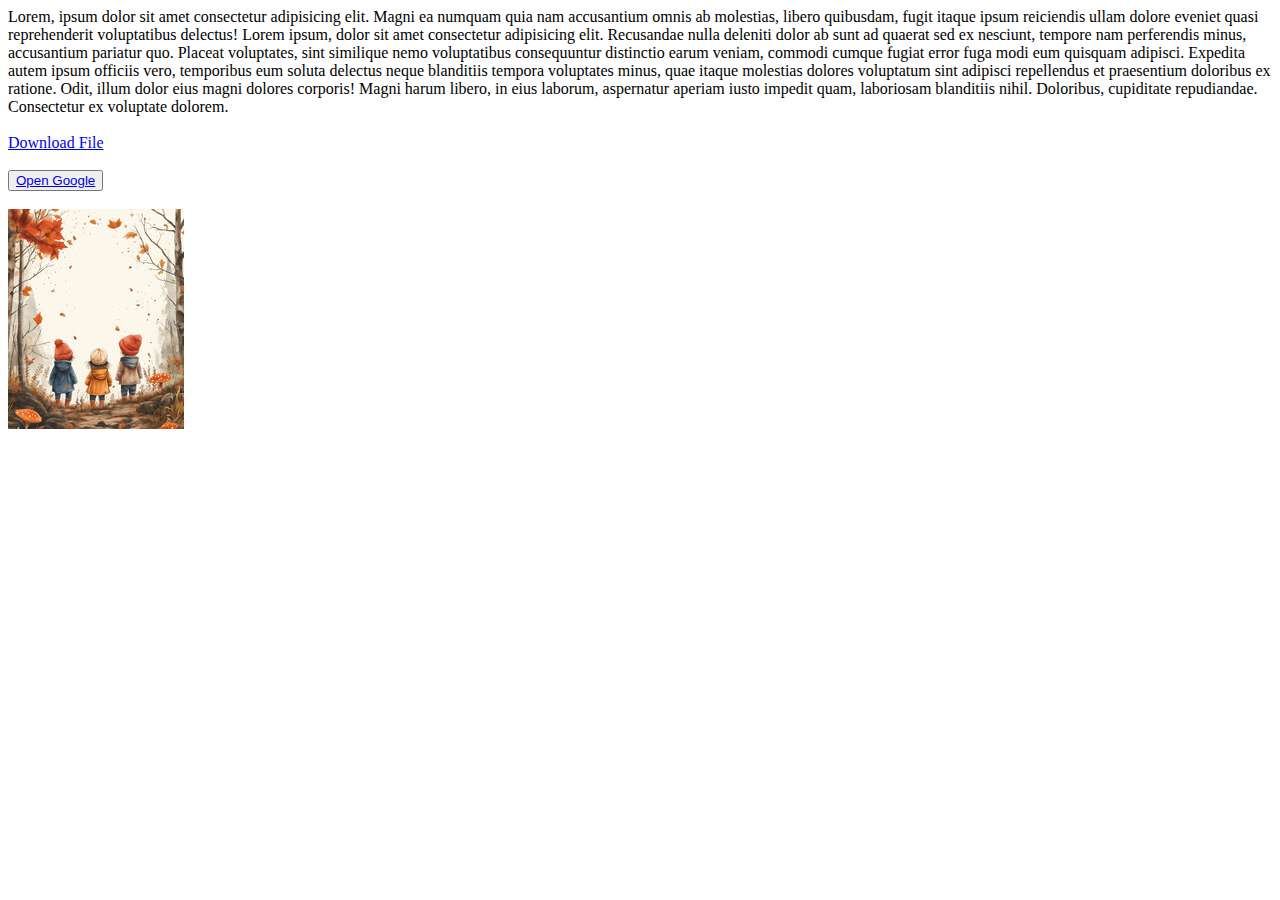
<file: file1.html>
<!DOCTYPE html>
<html lang="en">
<head>
    <meta charset="UTF-8">
    <meta name="viewport" content="width=device-width, initial-scale=1.0">
    <title>Document</title>
</head>
<body>
    Lorem, ipsum dolor sit amet consectetur adipisicing elit. Magni ea numquam quia nam accusantium omnis ab molestias, libero quibusdam, fugit itaque ipsum reiciendis ullam dolore eveniet quasi reprehenderit voluptatibus delectus!
    Lorem ipsum, dolor sit amet consectetur adipisicing elit. Recusandae nulla deleniti dolor ab sunt ad quaerat sed ex nesciunt, tempore nam perferendis minus, accusantium pariatur quo. Placeat voluptates, sint similique nemo voluptatibus consequuntur distinctio earum veniam, commodi cumque fugiat error fuga modi eum quisquam adipisci. Expedita autem ipsum officiis vero, temporibus eum soluta delectus neque blanditiis tempora voluptates minus, quae itaque molestias dolores voluptatum sint adipisci repellendus et praesentium doloribus ex ratione. Odit, illum dolor eius magni dolores corporis! Magni harum libero, in eius laborum, aspernatur aperiam iusto impedit quam, laboriosam blanditiis nihil. Doloribus, cupiditate repudiandae. Consectetur ex voluptate dolorem.
    <br><br>
    <a href="Sample.txt" download>Download File</a>

  <br><br>

  <button><a href="https://www.google.com" target="_blank">Open Google</a></button><br><br>
 <a href="Sample.txt"><img src="AAS.jpg"></img> </a> 
   

</body> 
</html>
</file>
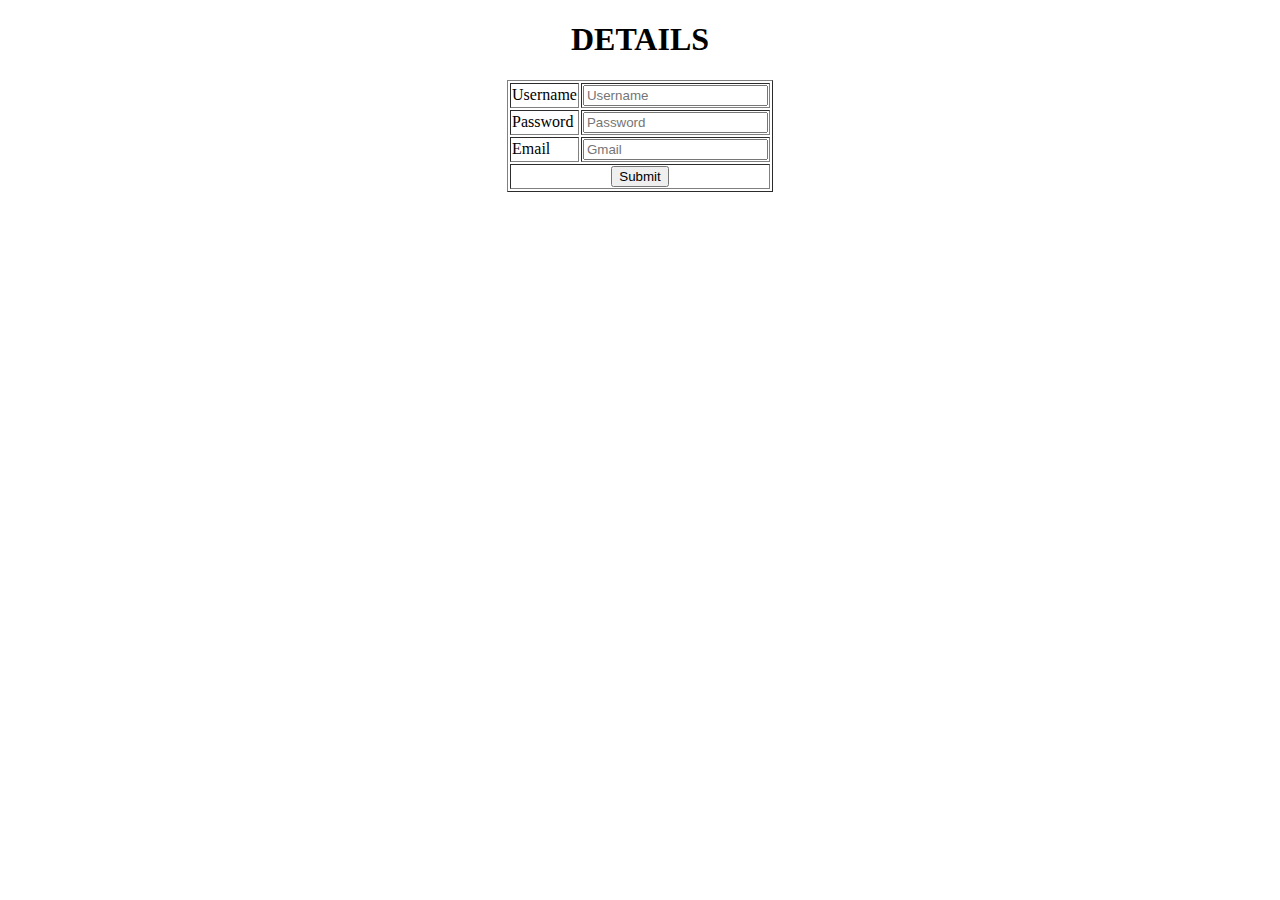
<file: Form.html>
<!DOCTYPE html>
 <html lang="en">
 <head>
    <meta charset="UTF-8">
    <meta name="viewport" content="width=device-width, initial-scale=1.0">
    <title>Document</title>
 </head>
 <body><center>
    <table border="1" padding="10">
        <h1>DETAILS</h1>
    
    <form>
        <tr><td><lable>Username</lable></td>
         <td><input type="name" placeholder="Username"></td>
         </tr>

         <tr><td><lable>Password</lable></td>
         <td><input type="password" placeholder="Password"></td>
        </tr>

        <tr><td><label>Email</label></td>
        <td><input type="Gmail" placeholder="Gmail"></td></tr>
        <tr>
            <td align="center" colspan="10"><button >Submit</button></td>
        </tr>
           
    </form>

    </table></center>
 </body>
 </html>
</file>
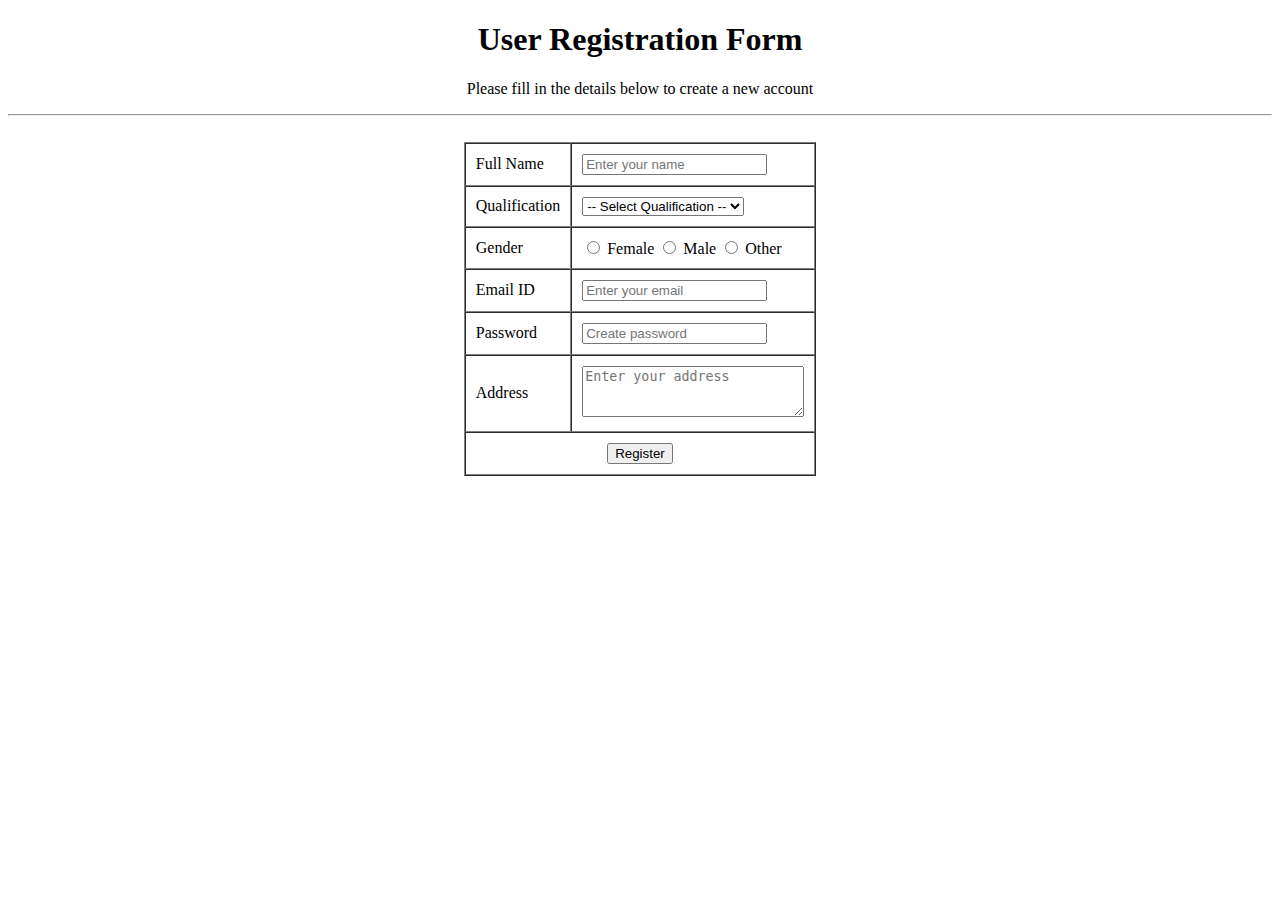
<file: Form1.html>
<!DOCTYPE html>
<html lang="en">
<head>
    <meta charset="UTF-8">
    <meta name="viewport" content="width=device-width, initial-scale=1.0">
    <title>User Registration Form</title>
</head>
<body>
<center>
    <h1>User Registration Form</h1>
    <p>Please fill in the details below to create a new account</p>
    <hr><br>

    <form>
        <table border="1" cellspacing="0" cellpadding="10">
            
            <!-- Name -->
            <tr>
                <td><label>Full Name</label></td>
                <td><input type="text" placeholder="Enter your name"></td>
            </tr>

            <!-- Qualification -->
            <tr>
                <td><label>Qualification</label></td>
                <td>
                    <select>
                        <option>-- Select Qualification --</option>
                        <option>SSLC</option>
                        <option>UG</option>
                        <option>PG</option>
                        <option>Other</option>
                    </select>
                </td>
            </tr>

            <!-- Gender -->
            <tr>
                <td><label>Gender</label></td>
                <td>
                    <input type="radio" name="gender"> Female
                    <input type="radio" name="gender"> Male
                    <input type="radio" name="gender"> Other
                </td>
            </tr>

            <!-- Email -->
            <tr>
                <td><label>Email ID</label></td>
                <td><input type="email" placeholder="Enter your email"></td>
            </tr>

            <!-- Password -->
            <tr>
                <td><label>Password</label></td>
                <td><input type="password" placeholder="Create password"></td>
            </tr>

            <!-- Address -->
            <tr>
                <td><label>Address</label></td>
                <td><textarea rows="3" cols="25" placeholder="Enter your address"></textarea></td>
            </tr>

            <!-- Button -->
            <tr>
                <td colspan="2" align="center">
                    <button type="submit">Register</button>
                </td>
            </tr>

        </table>
    </form>
</center>
</body>
</html>
</file>
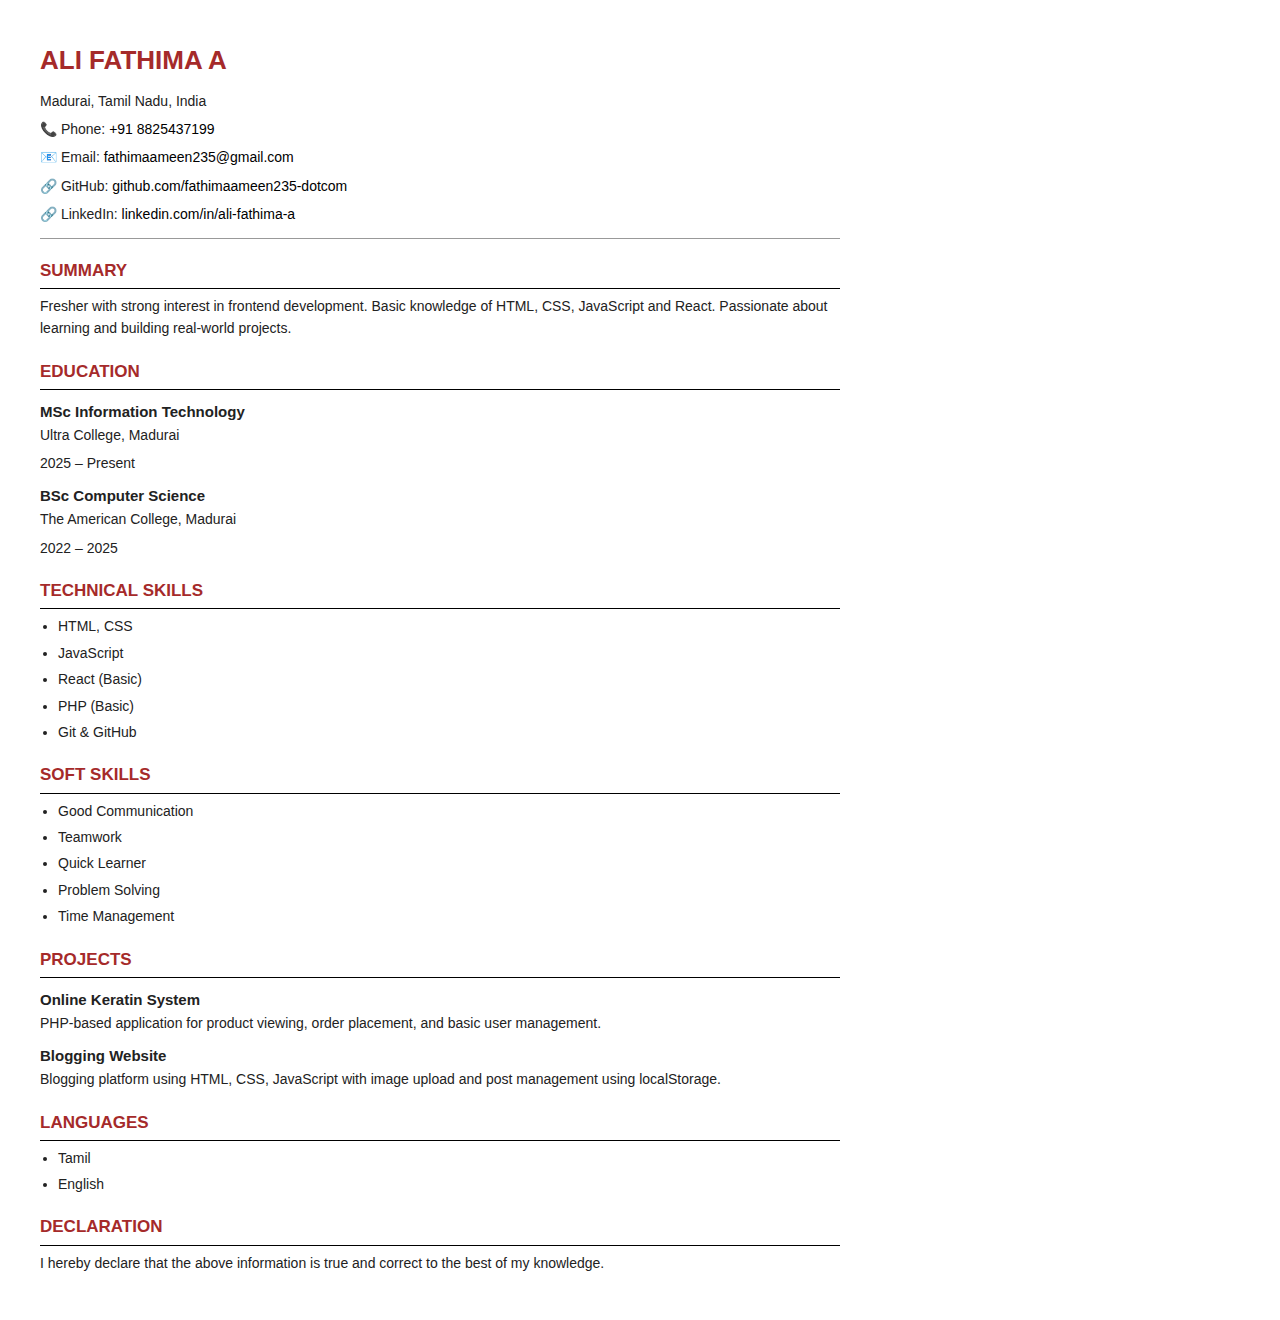
<file: Resume.html>
<!DOCTYPE html>
<html lang="en">
<head>
  <meta charset="UTF-8">
  <title>My Resume</title>

  <style>
    * {
      margin: 0;
      padding: 0;
      box-sizing: border-box;
    }

    body {
      font-family: Arial, Helvetica, sans-serif;
      background-color: #ffffff;
      color: #222;
      line-height: 1.6;
      padding: 40px;
    }

    .resume {
      max-width: 800px;
    }

    h1 {
      color: brown;
      font-size: 26px;
      margin-bottom: 8px;
    }

    p {
      font-size: 14px;
      margin-bottom: 6px;
    }

    a {
      color: #000;
      text-decoration: none;
    }

    h2 {
      color: brown;
      font-size: 17px;
      margin-top: 18px;
      margin-bottom: 6px;
      border-bottom: 1px solid #000;
      padding-bottom: 4px;
      text-transform: uppercase;
    }

    h3 {
      font-size: 15px;
      margin-top: 10px;
    }

    ul {
      margin-left: 18px;
      margin-top: 6px;
    }

    li {
      font-size: 14px;
      margin-bottom: 4px;
    }

    hr {
      border: none;
      border-top: 1px solid #999;
      margin: 12px 0;
    }

    @media print {
      body {
        padding: 0;
      }
    }
  </style>
</head>

<body>

<div class="resume">

  <h1>ALI FATHIMA A</h1>
  <p>Madurai, Tamil Nadu, India</p>
  <p>📞 Phone:
    <a href="tel:+918825437199">+91 8825437199</a></p>
  <p> 📧 Email:
    <a href="mailto:fathimaameen235@gmail.com">fathimaameen235@gmail.com</a></p>
  <p>🔗 GitHub:
    <a href="https://github.com/fathimaameen235-dotcom" target="_blank">
      github.com/fathimaameen235-dotcom
    </a></p>
  <p>🔗 LinkedIn:
    <a href="http://linkedin.com/in/ali-fathima-a" target="_blank">
      linkedin.com/in/ali-fathima-a
    </a></p>

  <hr>

  <h2>Summary</h2>
  <p>
    Fresher with strong interest in frontend development.
    Basic knowledge of HTML, CSS, JavaScript and React.
    Passionate about learning and building real-world projects.
  </p>

  <h2>Education</h2>

  <h3>MSc Information Technology</h3>
  <p>Ultra College, Madurai</p>
  <p>2025 – Present</p>

  <h3>BSc Computer Science</h3>
  <p>The American College, Madurai</p>
  <p>2022 – 2025</p>

  <h2>Technical Skills</h2>
  <ul>
    <li>HTML, CSS</li>
    <li>JavaScript</li>
    <li>React (Basic)</li>
    <li>PHP (Basic)</li>
    <li>Git & GitHub</li>
  </ul>

  <h2>Soft Skills</h2>
  <ul>
    <li>Good Communication</li>
    <li>Teamwork</li>
    <li>Quick Learner</li>
    <li>Problem Solving</li>
    <li>Time Management</li>
  </ul>

  <h2>Projects</h2>

  <h3>Online Keratin System</h3>
  <p>
    PHP-based application for product viewing, order placement,
    and basic user management.
  </p>

  <h3>Blogging Website</h3>
  <p>
    Blogging platform using HTML, CSS, JavaScript with image upload
    and post management using localStorage.
  </p>

  <h2>Languages</h2>
  <ul>
    <li>Tamil</li>
    <li>English</li>
  </ul>

  <h2>Declaration</h2>
  <p>
    I hereby declare that the above information is true and correct
    to the best of my knowledge.
  </p>

</div>

</body>
</html>
</file>
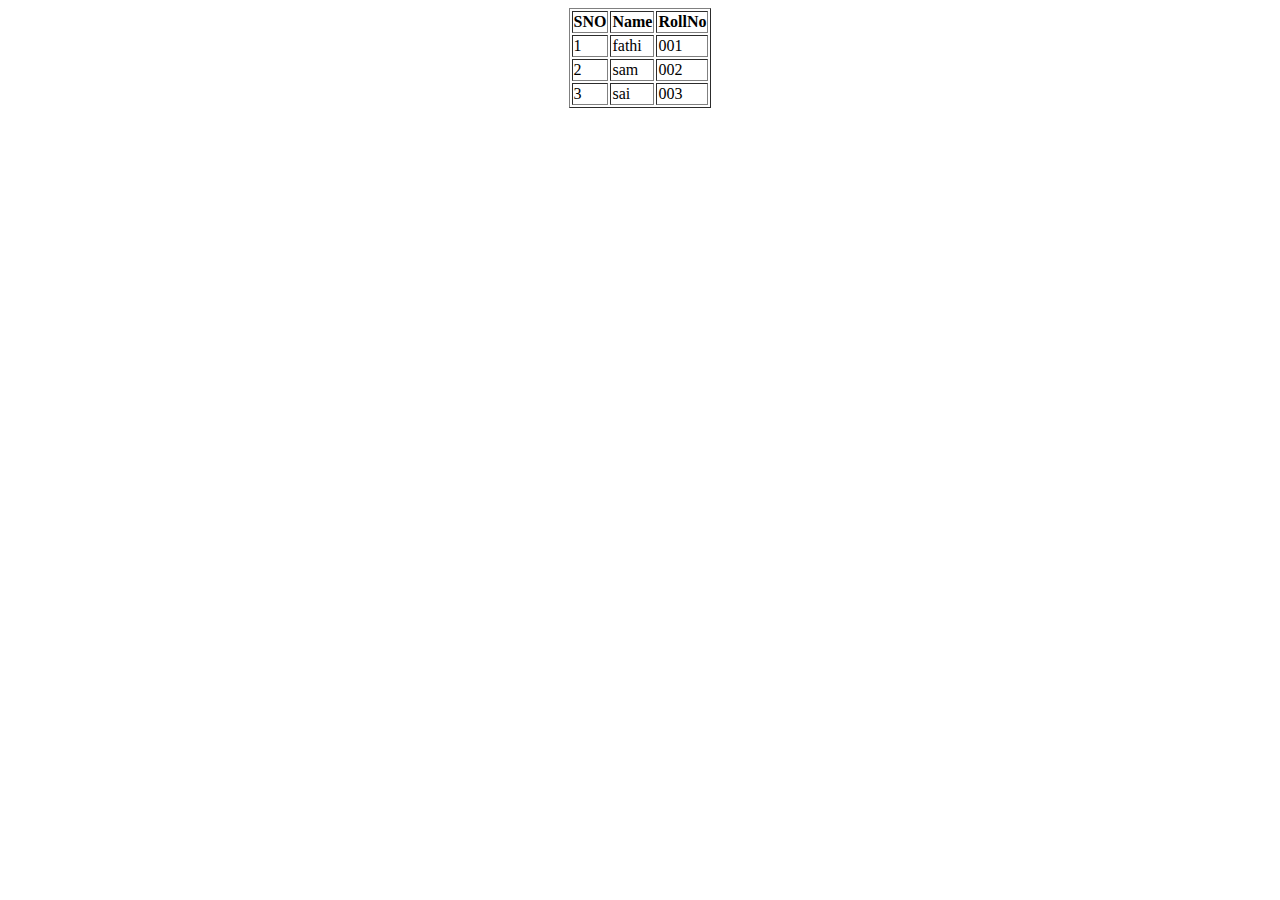
<file: Table.html>
<!DOCTYPE html>
<html lang="en">
<head>
    <meta charset="UTF-8">
    <meta name="viewport" content="width=device-width, initial-scale=1.0">
    <title>Document</title>
</head>
<body><center> 
    <table border="">
    
        <tr>
            <th>SNO</th>
            <th>Name</th>
            <th>RollNo</th>
        </tr>
        
        <tr>
            <td>1</td>
            <td>fathi</td>
            <td>001</td>
        </tr> 

        <tr>
            <td>2</td>
            <td>sam</td>
            <td>002</td>
        </tr>
        <tr>
            <td>3</td>
            <td>sai</td>
            <td>003</td>
        </tr>
    </table></center>
   
</body>
</html>
</file>
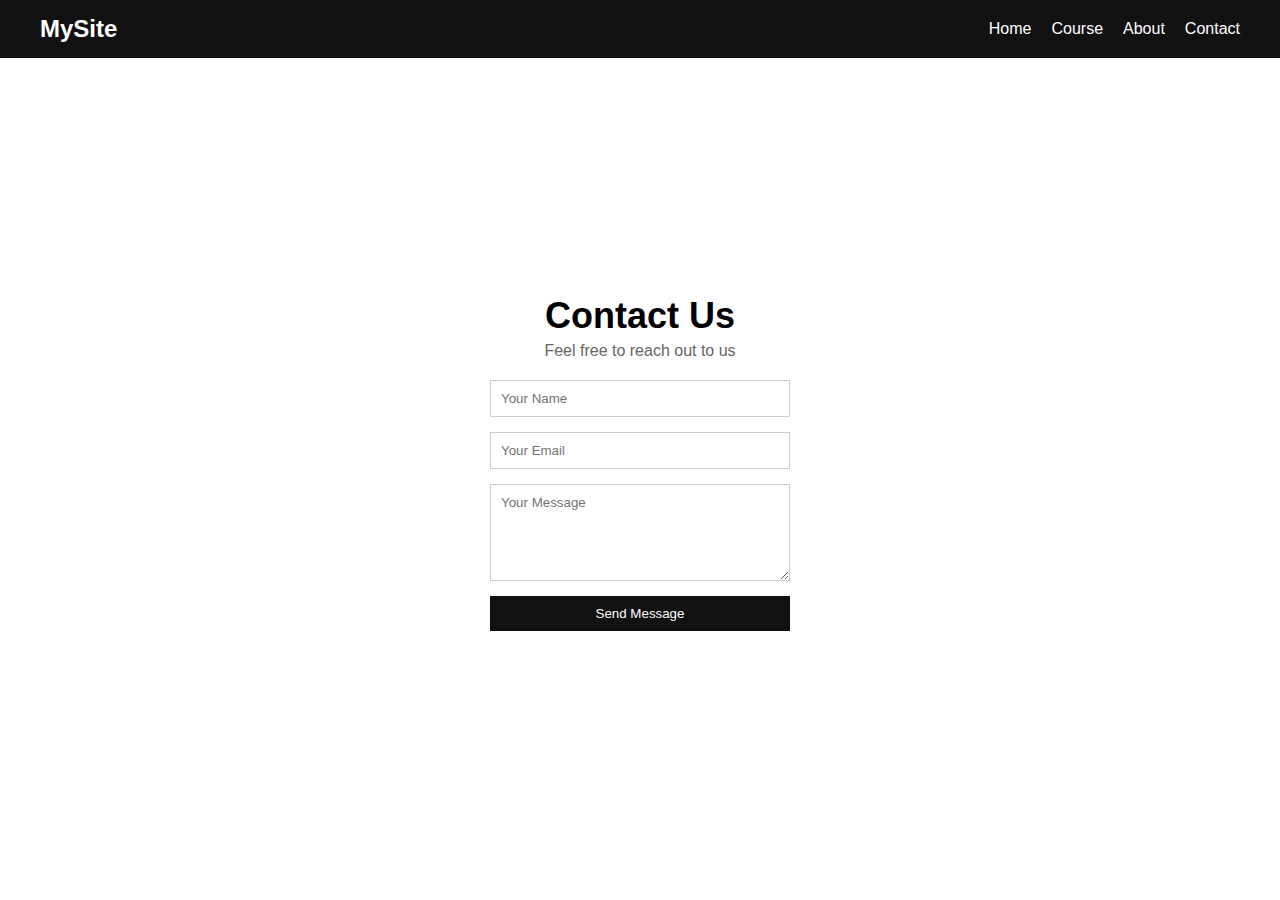
<file: landingpage/Contact.html>
<!DOCTYPE html>
<html lang="en">
<head>
  <meta charset="UTF-8">
  <title>Contact Us</title>
  <link rel="stylesheet" href="style.css">
</head>
<body>

  <!-- Navbar -->
  <nav class="navbar">
    <h2 class="logo">MySite</h2>
    <ul class="nav-links">
      <li><a href="index.html">Home</a></li>
      <li><a href="Course.html">Course</a></li>
      <li><a href="About.html">About</a></li>
      <li><a href="contact.html">Contact</a></li>
    </ul>
  </nav>

  <!-- Contact Section -->
  <section class="contact">
    <h1>Contact Us</h1>
    <p>Feel free to reach out to us</p>

    <form class="contact-form">
      <input type="text" placeholder="Your Name" required>
      <input type="email" placeholder="Your Email" required>
      <textarea placeholder="Your Message" rows="5"></textarea>
      <button type="submit">Send Message</button>
    </form>
  </section>

</body>
</html>
</file>
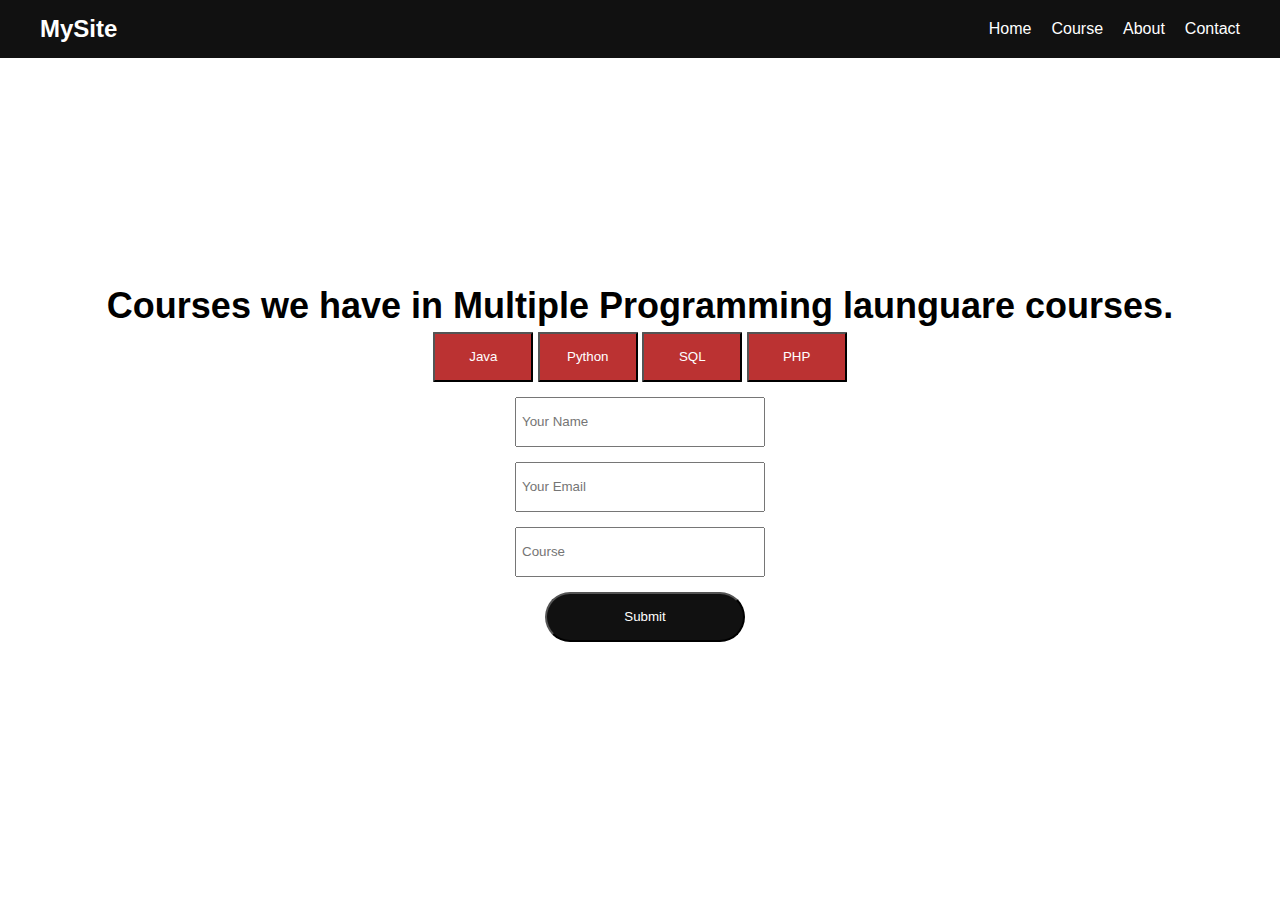
<file: landingpage/Course.html>
<!DOCTYPE html>
<html lang="en">
<head>
  <meta charset="UTF-8">
  <title>Contact Us</title>
  <link rel="stylesheet" href="style.css">
</head>
<body>

  <!-- Navbar -->
  <nav class="navbar">
    <h2 class="logo">MySite</h2>
    <ul class="nav-links">
      <li><a href="index.html">Home</a></li>
      <li><a href="Course.html">Course</a></li>
      <li><a href="About.html">About</a></li>
      <li><a href="contact.html">Contact</a></li>
    </ul>
  </nav>

  <!-- Contact Section -->
  <section class="contact">
    <h1>Courses we have in Multiple Programming launguare courses.</h1>
    <ul class="course-option">
      <button class="button"><a href="https://www.w3schools.com/java/">Java</a></button>
      <button class="button"><a href="https://www.w3schools.com/python/default.asp">Python</a></button>
      <button class="button"><a href="https://www.w3schools.com/sql/default.asp">SQL</a></button>
      <button class="button"><a href="https://www.w3schools.com/php/default.asp">PHP</a></button>
    </ul>

    <form class="course-form">
      <input class="form"type="text" placeholder="Your Name" required>
      <input class="form"class="button"type="email" placeholder="Your Email" required>
      <input class="form"type="text" placeholder="Course" required>
      <button class="submit" type="submit">Submit</button>
    </form>
  </section>

</body>
</html>
</file>
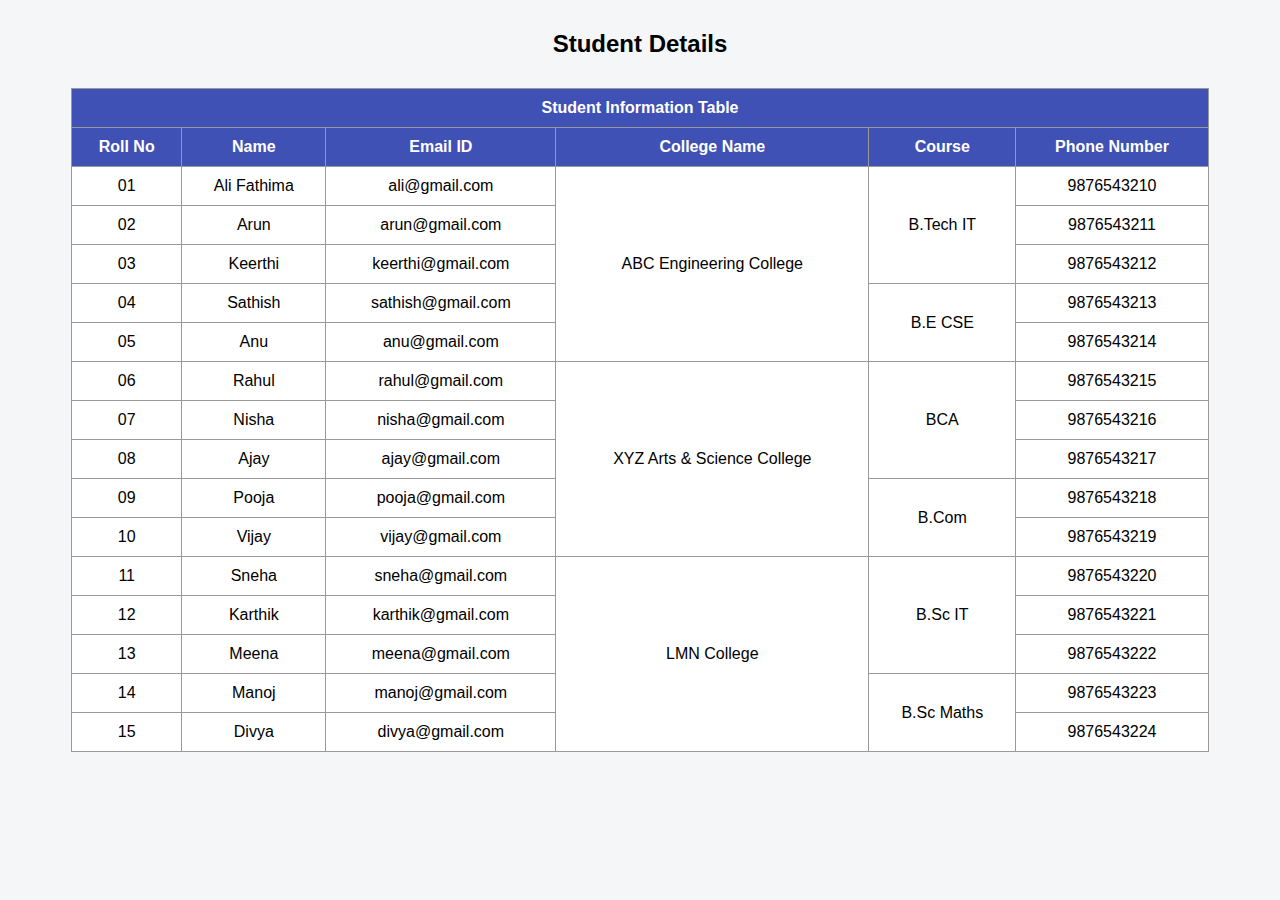
<file: scopetech/Student.html>
<!DOCTYPE html>
<html lang="en">
<head>
    <meta charset="UTF-8">
    <title>Student Details Table</title>
    <style>
        body {
            font-family: Arial, sans-serif;
            background-color: #f4f6f8;
        }

        h2 {
            text-align: center;
            margin-top: 30px;
        }

        table {
            border-collapse: collapse;
            margin: 30px auto;
            width: 90%;
            background-color: white;
        }

        th, td {
            border: 1px solid #999;
            padding: 10px;
            text-align: center;
        }

        th {
            background-color: #3f51b5;
            color: white;
        }

        .sub-head {
            background-color: #e8eaf6;
            font-weight: bold;
        }
    </style>
</head>
<body>

<h2>Student Details</h2>

<table>
    <!-- colspan used -->
    <tr>
        <th colspan="6">Student Information Table</th>
    </tr>

    <tr class="sub-head">
        <th>Roll No</th>
        <th>Name</th>
        <th>Email ID</th>
        <th>College Name</th>
        <th>Course</th>
        <th>Phone Number</th>
    </tr>

    <!-- ABC College -->
    <tr>
        <td>01</td>
        <td>Ali Fathima</td>
        <td>ali@gmail.com</td>
        <td rowspan="5">ABC Engineering College</td>
        <td rowspan="3">B.Tech IT</td>
        <td>9876543210</td>
    </tr>

    <tr>
        <td>02</td>
        <td>Arun</td>
        <td>arun@gmail.com</td>
        <td>9876543211</td>
    </tr>

    <tr>
        <td>03</td>
        <td>Keerthi</td>
        <td>keerthi@gmail.com</td>
        <td>9876543212</td>
    </tr>

    <tr>
        <td>04</td>
        <td>Sathish</td>
        <td>sathish@gmail.com</td>
        <td rowspan="2">B.E CSE</td>
        <td>9876543213</td>
    </tr>

    <tr>
        <td>05</td>
        <td>Anu</td>
        <td>anu@gmail.com</td>
        <td>9876543214</td>
    </tr>

    <!-- XYZ College -->
    <tr>
        <td>06</td>
        <td>Rahul</td>
        <td>rahul@gmail.com</td>
        <td rowspan="5">XYZ Arts & Science College</td>
        <td rowspan="3">BCA</td>
        <td>9876543215</td>
    </tr>

    <tr>
        <td>07</td>
        <td>Nisha</td>
        <td>nisha@gmail.com</td>
        <td>9876543216</td>
    </tr>

    <tr>
        <td>08</td>
        <td>Ajay</td>
        <td>ajay@gmail.com</td>
        <td>9876543217</td>
    </tr>

    <tr>
        <td>09</td>
        <td>Pooja</td>
        <td>pooja@gmail.com</td>
        <td rowspan="2">B.Com</td>
        <td>9876543218</td>
    </tr>

    <tr>
        <td>10</td>
        <td>Vijay</td>
        <td>vijay@gmail.com</td>
        <td>9876543219</td>
    </tr>

    <!-- LMN College -->
    <tr>
        <td>11</td>
        <td>Sneha</td>
        <td>sneha@gmail.com</td>
        <td rowspan="5">LMN College</td>
        <td rowspan="3">B.Sc IT</td>
        <td>9876543220</td>
    </tr>

    <tr>
        <td>12</td>
        <td>Karthik</td>
        <td>karthik@gmail.com</td>
        <td>9876543221</td>
    </tr>

    <tr>
        <td>13</td>
        <td>Meena</td>
        <td>meena@gmail.com</td>
        <td>9876543222</td>
    </tr>

    <tr>
        <td>14</td>
        <td>Manoj</td>
        <td>manoj@gmail.com</td>
        <td rowspan="2">B.Sc Maths</td>
        <td>9876543223</td>
    </tr>

    <tr>
        <td>15</td>
        <td>Divya</td>
        <td>divya@gmail.com</td>
        <td>9876543224</td>
    </tr>

</table>

</body>
</html>
</file>
<file: landingpage/style.css>
* {
  margin: 0;
  padding: 0;
  box-sizing: border-box;
  font-family: Arial, sans-serif;
}

/* Navbar */
.navbar {
  display:flex ;
  justify-content: space-between;
  align-items: center;
  padding: 15px 40px;
  background-color: #111;
}

.logo {
  color: #fff;
}

.nav-links {
  list-style: none;
  display: flex;
  gap: 20px;
}

.nav-links a {
  text-decoration: none;
  color: #fff;
  font-size: 16px;
}

/* Landing Page */
.landing {
  display: flex;
  align-items: center;
  justify-content: space-around;
  height: 90vh;
  padding: 20px;
  text-decoration: none;
}

.text h1 {
  font-size: 40px;
  margin-bottom: 10px;
}

.text p {
  margin-bottom: 20px;
  color: #555;
}

.text a{
  text-decoration: none;
  background-color: #111;
  color: white;
}

.text button {
  padding: 10px 20px;
  border: none;
  background-color: #111;
  color: white;
  cursor: pointer;
}


.image img {
  width: 350px;
  border-radius: 10px;
}
/* Contact Page */
.contact {
  min-height: 90vh;
  display: flex;
  flex-direction: column;
  justify-content: center;
  align-items: center;

}

.contact h1 {
  font-size: 36px;
  margin-bottom: 5px;
 
 }

.contact a{
  text-decoration: none;
  color:white;
}

.contact p {
  color: #666;
  margin-bottom: 20px;
  
}

.contact-form {
  width: 300px;
  display: flex;
  flex-direction: column;
  gap: 15px;
}

.contact-form input,
.contact-form textarea {
  padding: 10px;
  border: 1px solid #ccc;
  outline: none;
}

.contact-form button {
  padding: 10px;
  border: none;
  background-color: #111;
  color: #fff;
  cursor: pointer;
 
}
/* About Page */
.about {
  min-height: 90vh;
  display: flex;
  align-items: center;
  justify-content: space-around;
  padding: 20px;
}

.about-text {
  max-width: 400px;
}

.about-text h1 {
  font-size: 36px;
  margin-bottom: 10px;
}

.about-text p {
  color: #555;
  line-height: 1.6;
}

.about-img img {
  width: 350px;
  border-radius: 10px;
}
.button{
    width: 100px;
    height: 50px;
    border-radius: 1px; 
    gap: 30px;
    color: white;
    background-color: #bb3232;
    
}
:hover.button{
    color:#cb0fa3 ;
    background-color: rgb(0, 0, 0); 

}
.form{
    display: block;
    margin: 15px;
    padding: 5px;
    gap:10px;
    justify-content: center;
    width: 250px;
    height: 50px;
}


.submit{
     width: 200px;
     margin-left: 45px;
    height: 50px;
    border-radius: 30px;
    color: white;
    justify-content: center;
    align-items: center;
    background-color: #111; 
}
:hover.submit{
    color:#111 ;
    background-color: white; 
}
</file>
